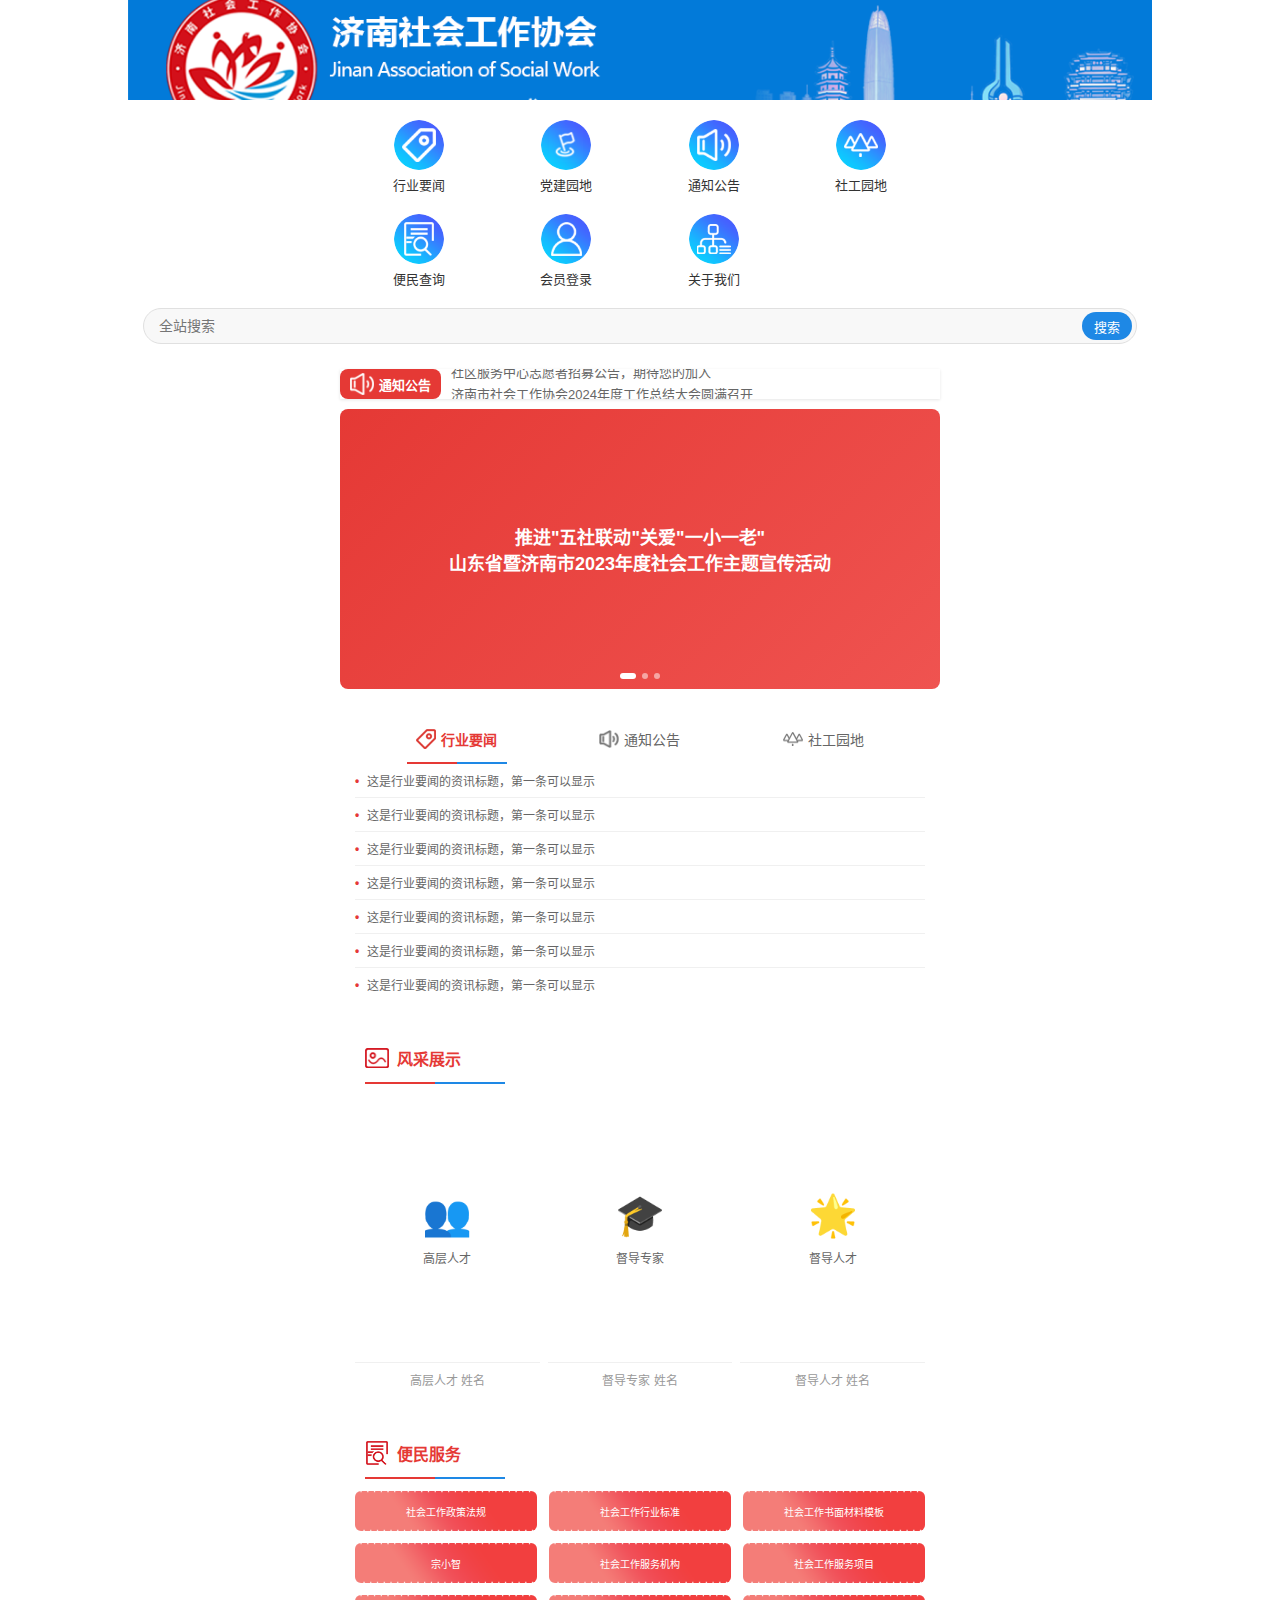
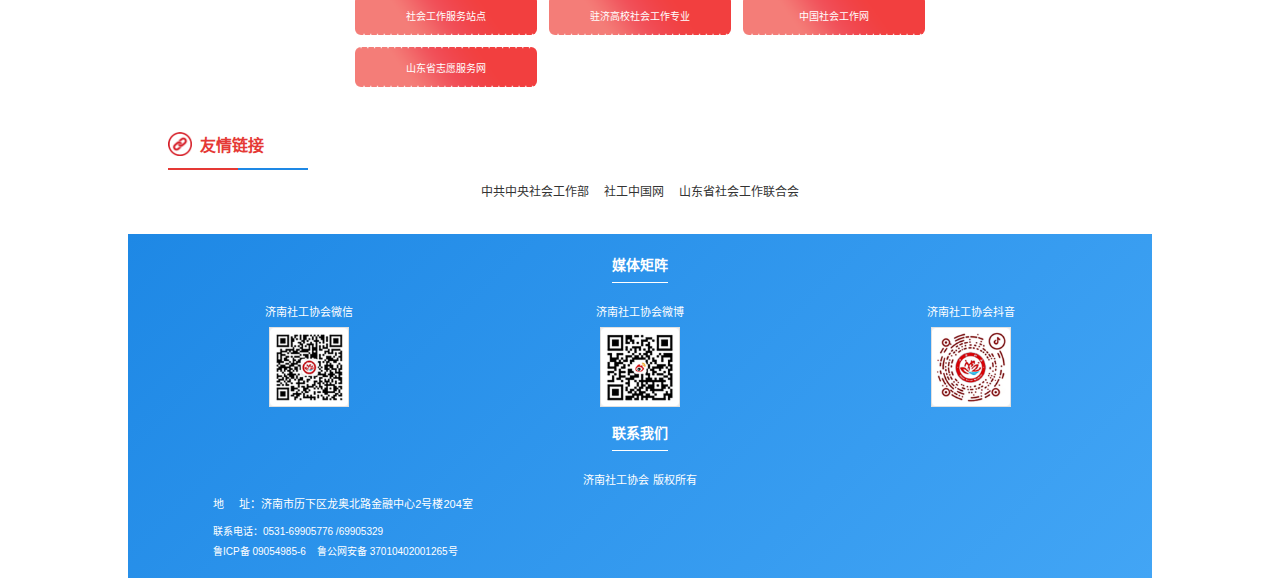
<file: Desktop/demo.html>
<!DOCTYPE html>
<html lang="zh-CN">
<head>
    <meta charset="UTF-8">
    <meta name="viewport" content="width=device-width, initial-scale=1.0, maximum-scale=1.0, user-scalable=no">
    <title>济南社会工作协会</title>
    <style>
        * {
            margin: 0;
            padding: 0;
            box-sizing: border-box;
        }

        body {
            font-family: -apple-system, BlinkMacSystemFont, "Segoe UI", "PingFang SC", "Hiragino Sans GB", "Microsoft YaHei", sans-serif;
            background: #f5f5f5;
            min-height: 100vh;
        }

        /* Header */
        .header {
            background: linear-gradient(135deg, #1e88e5 0%, #42a5f5 100%);
            color: white;
            padding: 0;
            position: relative;
            overflow: hidden;
            height: 100px;
        }

        .header-image {
            width: 100%;
            height: 100%;
            object-fit: cover;
            display: block;
        }

        .header-content {
            position: relative;
            padding: 0 15px;
            display: none;
            align-items: center;
        }

        .logo {
            width: 50px;
            height: 50px;
            background: white;
            border-radius: 50%;
            display: flex;
            align-items: center;
            justify-content: center;
            margin-right: 12px;
            font-size: 20px;
            color: #e53935;
            font-weight: bold;
            flex-shrink: 0;
        }

        .header-text h1 {
            font-size: 18px;
            font-weight: 600;
            margin-bottom: 3px;
        }

        .header-text p {
            font-size: 12px;
            opacity: 0.9;
        }

        /* Function Grid */
        .function-grid {
            background: white;
            padding: 20px 15px;
            display: grid;
            grid-template-columns: repeat(4, 1fr);
            gap: 15px;
        }

        .function-item {
            text-align: center;
            cursor: pointer;
            transition: transform 0.2s;
        }

        .function-item:active {
            transform: scale(0.95);
        }

        .function-icon {
            width: 50px;
            height: 50px;
            margin: 0 auto 5px;
            border-radius: 50%;
            display: flex;
            align-items: center;
            justify-content: center;
            font-size: 24px;
            color: white;
            overflow: hidden;
            background: url('移动端需要的图片/图标背景.png') no-repeat center;
            background-size: cover;
            padding: 8px;
        }

        .function-icon img {
            width: 100%;
            height: 100%;
            object-fit: contain;
            filter: brightness(0) invert(1);
        }

        .function-item span {
            display: block;
            font-size: 13px;
            color: #333;
        }

        /* Search Bar */
        .search-container {
            padding: 0 15px 15px;
            background: white;
        }

        .search-box {
            position: relative;
        }

        .search-box input {
            width: 100%;
            height: 36px;
            border: 1px solid #e0e0e0;
            border-radius: 18px;
            padding: 0 60px 0 15px;
            font-size: 14px;
            background: #f8f8f8;
        }

        .search-box button {
            position: absolute;
            right: 5px;
            top: 50%;
            transform: translateY(-50%);
            width: 50px;
            height: 28px;
            border: none;
            background: #1e88e5;
            color: white;
            border-radius: 14px;
            font-size: 13px;
            cursor: pointer;
        }

        /* Notice Bar */
        .notice-bar {
            margin: 10px 15px;
            display: flex;
            align-items: stretch;
            height: 30px;
            box-shadow: 0 1px 3px rgba(0,0,0,0.1);
        }

        .notice-header {
            background: #e53935;
            padding: 0 10px;
            display: flex;
            align-items: center;
            flex-shrink: 0;
            border-radius: 8px !important;
            box-sizing: border-box;
        }

        .notice-icon {
            width: 24px;
            height: 24px;
            display: flex;
            align-items: center;
            justify-content: center;
            margin-right: 5px;
            flex-shrink: 0;
        }

        .notice-icon img {
            width: 100%;
            height: 100%;
            object-fit: contain;
            filter: brightness(0) invert(1);
        }

        .notice-title {
            font-size: 13px;
            font-weight: 600;
            color: white;
            white-space: nowrap;
        }

        .notice-content {
            flex: 1;
            overflow: hidden;
            position: relative;
            padding: 0 10px;
            background: white;
            display: flex;
            align-items: center;
            box-sizing: border-box;
            border-radius: 0 8px 8px 0;
        }

        .notice-scroll {
            animation: scroll-continuous 15s linear infinite;
            width: 100%;
            display: flex;
            flex-direction: column;
        }

        .notice-item {
            font-size: 13px;
            color: #666;
            line-height: 22px;
            height: 22px;
            overflow: hidden;
            text-overflow: ellipsis;
            white-space: nowrap;
            flex-shrink: 0;
        }

        @keyframes scroll-continuous {
            0% {
                transform: translateY(0);
            }
            100% {
                transform: translateY(-50%);
            }
        }

        /* Carousel */
        .carousel-container {
            margin: 0 15px 15px;
            background: white;
            border-radius: 8px;
            overflow: hidden;
            position: relative;
            height: 180px;
        }

        .carousel-wrapper {
            display: flex;
            transition: transform 0.5s ease;
            height: 100%;
        }

        .carousel-slide {
            min-width: 100%;
            height: 100%;
            display: flex;
            align-items: center;
            justify-content: center;
            background-size: cover;
            background-position: center;
        }

        .carousel-slide:nth-child(1) {
            background: linear-gradient(135deg, #e53935 0%, #ef5350 100%);
            color: white;
            font-size: 18px;
            font-weight: bold;
            text-align: center;
            padding: 20px;
        }

        .carousel-slide:nth-child(2) {
            background: linear-gradient(135deg, #43a047 0%, #66bb6a 100%);
            color: white;
            font-size: 18px;
            font-weight: bold;
        }

        .carousel-slide:nth-child(3) {
            background: linear-gradient(135deg, #1e88e5 0%, #42a5f5 100%);
            color: white;
            font-size: 18px;
            font-weight: bold;
        }

        .carousel-dots {
            position: absolute;
            bottom: 10px;
            left: 50%;
            transform: translateX(-50%);
            display: flex;
            gap: 6px;
            z-index: 10;
        }

        .carousel-dot {
            width: 6px;
            height: 6px;
            border-radius: 50%;
            background: rgba(255, 255, 255, 0.5);
            cursor: pointer;
            transition: all 0.3s;
        }

        .carousel-dot.active {
            background: white;
            width: 16px;
            border-radius: 3px;
        }

        /* Section with Tabs */
        .section {
            margin: 0 15px 15px;
            background: white;
            border-radius: 8px;
            padding: 15px;
        }

        .tabs-header {
            display: grid;
            grid-template-columns: repeat(3, 1fr);
            border-bottom: none;
            margin-bottom: 0;
            padding: 0 10px;
        }

        .tab-item {
            padding: 10px 0 0;
            cursor: pointer;
            position: relative;
            transition: all 0.3s;
            display: flex;
            flex-direction: column;
            align-items: center;
            justify-content: flex-start;
            gap: 5px;
        }

        .tab-item-content {
            display: flex;
            align-items: center;
            gap: 5px;
        }

        .tab-icon {
            font-size: 16px;
            width: 20px;
            height: 20px;
            display: flex;
            align-items: center;
            justify-content: center;
            flex-shrink: 0;
        }

        .tab-icon img {
            width: 100%;
            height: 100%;
            object-fit: contain;
            transition: filter 0.3s;
        }

        .tab-title {
            font-size: 14px;
            font-weight: 500;
            color: #666;
            white-space: nowrap;
        }

        .tab-item.active .tab-icon img {
            filter: brightness(0) saturate(100%) invert(27%) sepia(98%) saturate(3011%) hue-rotate(346deg) brightness(91%) contrast(88%);
        }

        .tab-item.active .tab-title {
            color: #e53935;
            font-weight: 600;
        }

        .tab-divider {
            height: 2px;
            background: linear-gradient(to right, #e53935 50%, #1e88e5 50%);
            margin: 8px auto 0;
            width: fit-content;
            min-width: 100px;
        }

        .tab-item.active .tab-divider {
            display: block;
        }

        .tab-item .tab-divider {
            display: none;
        }

        .tab-content {
            display: none;
        }

        .tab-content.active {
            display: block;
        }

        .news-list {
            list-style: none;
        }

        .news-item {
            padding: 8px 0;
            border-bottom: 1px solid #f0f0f0;
            font-size: 12px;
            color: #666;
            display: flex;
            align-items: center;
        }

        .news-item:last-child {
            border-bottom: none;
        }

        .news-item::before {
            content: '•';
            color: #e53935;
            margin-right: 8px;
            font-weight: bold;
        }

        .news-text {
            flex: 1;
            overflow: hidden;
            text-overflow: ellipsis;
            white-space: nowrap;
        }

        /* Gallery Section */
        .gallery-section {
            margin: 0 15px 15px;
            background: white;
            border-radius: 8px;
            padding: 15px;
        }

        .section-header {
            display: inline-flex;
            align-items: center;
            margin-bottom: 0;
            margin-left: 10px;
        }

        .section-icon {
            width: 24px;
            height: 24px;
            background: transparent;
            border-radius: 4px;
            display: flex;
            align-items: center;
            justify-content: center;
            margin-right: 8px;
        }

        .section-icon img {
            width: 100%;
            height: 100%;
            object-fit: contain;
        }

        .section-title {
            font-size: 16px;
            font-weight: 600;
            color: #e53935;
        }

        .section-divider {
            height: 2px;
            background: linear-gradient(to right, #e53935 50%, #1e88e5 50%);
            margin: 8px 10px 12px;
            width: fit-content;
            min-width: 140px;
        }

        .gallery-carousel {
            position: relative;
            height: 90px;
            overflow: hidden;
            border-radius: 0;
            margin-top: 12px;
        }

        .gallery-wrapper {
            display: flex;
            transition: transform 0.5s ease;
            height: 100%;
        }

        .gallery-slide {
            min-width: 100%;
            height: 100%;
            position: relative;
            background: white;
            display: grid;
            grid-template-columns: repeat(3, 1fr);
            gap: 8px;
            padding: 0;
        }

        .gallery-item {
            position: relative;
            background: #fff;
            border-radius: 0;
            overflow: hidden;
            display: flex;
            flex-direction: column;
        }

        .gallery-slide img {
            width: 100%;
            height: 100%;
            object-fit: cover;
        }

        .gallery-content {
            width: 100%;
            flex: 1;
            display: flex;
            align-items: center;
            justify-content: center;
            background: white;
            position: relative;
            overflow: hidden;
        }

        .gallery-content img {
            width: 100%;
            height: 100%;
            object-fit: cover;
        }

        .gallery-caption {
            position: relative;
            text-align: center;
            color: #999;
            padding: 8px 5px;
            font-size: 12px;
            background: white;
            width: 100%;
            border-top: 1px solid #f0f0f0;
        }

        /* Services Section */
        .services-section {
            margin: 0 15px 15px;
            background: white;
            border-radius: 8px;
            padding: 15px;
        }

        .services-grid {
            display: grid;
            grid-template-columns: repeat(3, 1fr);
            gap: 12px;
            margin-top: 12px;
        }

        .service-item {
            background: url('移动端需要的图片/便民服务背景.png') no-repeat center;
            background-size: cover;
            color: white;
            padding: 8px 3px;
            border-radius: 6px;
            text-align: center;
            font-size: 10px;
            cursor: pointer;
            transition: transform 0.2s;
            min-height: 40px;
            display: flex;
            align-items: center;
            justify-content: center;
            white-space: nowrap;
            overflow: hidden;
        }

        .service-item:active {
            transform: scale(0.95);
        }

        /* Links Section */
        .links-section {
            margin: 0 15px 15px;
            background: white;
            border-radius: 8px;
            padding: 15px;
        }

        .links-list {
            display: flex;
            flex-direction: row;
            gap: 15px;
            margin-top: 12px;
            padding: 0 10px;
            justify-content: center;
        }

        .links-list a {
            display: flex;
            align-items: center;
            text-decoration: none;
            color: #333;
            font-size: 12px;
            white-space: nowrap;
        }

        /* Footer */
        .footer {
            background: linear-gradient(135deg, #1e88e5 0%, #42a5f5 100%);
            padding: 20px 15px;
            margin-top: 20px;
            color: white;
        }

        .footer-title {
            font-size: 14px;
            font-weight: 600;
            color: white;
            margin-bottom: 5px;
            padding-bottom: 8px;
            border-bottom: 1px solid white;
            text-align: center;
            display: inline-block;
            width: auto;
        }

        .footer-title-wrapper {
            text-align: center;
        }

        .qr-section {
            display: flex;
            justify-content: space-around;
            margin-bottom: 15px;
            margin-top: 15px;
        }

        .qr-item {
            text-align: center;
            flex: 1;
            display: flex;
            flex-direction: column;
        }

        .qr-label {
            font-size: 11px;
            color: white;
            margin-bottom: 8px;
            order: -1;
        }

        .qr-code {
            width: 80px;
            height: 80px;
            background: #f0f0f0;
            border: 1px solid #e0e0e0;
            margin: 0 auto;
            display: flex;
            align-items: center;
            justify-content: center;
            font-size: 10px;
            color: #999;
            overflow: hidden;
        }

        .qr-code img {
            width: 100%;
            height: 100%;
            object-fit: cover;
        }

        .footer-info {
            padding: 0 15px;
            text-align: center;
        }

        .footer-contact-title {
            font-size: 14px;
            font-weight: 600;
            color: white;
            margin-bottom: 10px;
            padding-bottom: 8px;
            border-bottom: 1px solid white;
            text-align: center;
            display: inline-block;
            width: auto;
        }

        .footer-copyright {
            font-size: 11px;
            color: white;
            margin-top: 10px;
            text-align: center;
        }
        .footer-contact-info {
            margin-left: 55px;
        }

        .footer-address {
            font-size: 11px;
            color: white;
            line-height: 1.8;
            margin-top: 8px;
            text-align: left;
        }

        .footer-contact {
            display: flex;
            flex-direction: column;
            gap: 5px;
            margin-top: 8px;
            font-size: 10px;
            color: white;
            align-items: flex-start;
        }

        .footer-contact div {
            white-space: nowrap;
        }

        /* Responsive Design */
        @media (min-width: 768px) {
            .header-text h1 {
                font-size: 20px;
            }

            .function-grid {
                grid-template-columns: repeat(4, 1fr);
                gap: 20px;
                max-width: 600px;
                margin: 0 auto;
            }

            .carousel-container {
                height: 220px;
            }

            .gallery-carousel {
                height: 250px;
            }

            .section, .gallery-section, .services-section {
                max-width: 600px;
                margin-left: auto;
                margin-right: auto;
                margin-bottom: 15px;
            }

            .notice-bar {
                max-width: 600px;
                margin-left: auto;
                margin-right: auto;
            }
        }

        @media (min-width: 1024px) {
            body {
                max-width: 1024px;
                margin: 0 auto;
                background: white;
            }

            .carousel-container {
                height: 280px;
                max-width: 600px;
                margin-left: auto;
                margin-right: auto;
                margin-bottom: 15px;
            }

            .gallery-carousel {
                height: 300px;
            }
        }

        /* Touch interaction */
        .carousel-container, .gallery-carousel {
            touch-action: pan-y;
        }
    </style>
</head>
<body>
<!-- Header -->
<div class="header">
    <img src="移动端需要的图片/移动端头部图片.png" alt="济南社会工作协会" class="header-image">
</div>

<!-- Function Grid -->
<div class="function-grid">
    <div class="function-item">
        <div class="function-icon">
            <img src="./移动端需要的图片/行业要闻.png" alt="行业要闻">
        </div>
        <span>行业要闻</span>
    </div>
    <div class="function-item">
        <div class="function-icon">
            <img src="移动端需要的图片/党建园地png.png" alt="党建园地">
        </div>
        <span>党建园地</span>
    </div>
    <div class="function-item">
        <div class="function-icon">
            <img src="移动端需要的图片/通知公告.png" alt="通知公告">
        </div>
        <span>通知公告</span>
    </div>
    <div class="function-item">
        <div class="function-icon">
            <img src="移动端需要的图片/社工园地.png" alt="社工园地">
        </div>
        <span>社工园地</span>
    </div>
    <div class="function-item">
        <div class="function-icon">
            <img src="移动端需要的图片/便民查询.png" alt="便民查询">
        </div>
        <span>便民查询</span>
    </div>
    <div class="function-item">
        <div class="function-icon">
            <img src="移动端需要的图片/会员登录png.png" alt="会员登录">
        </div>
        <span>会员登录</span>
    </div>
    <div class="function-item">
        <div class="function-icon">
            <img src="移动端需要的图片/关于我们.png" alt="关于我们">
        </div>
        <span>关于我们</span>
    </div>
</div>

<!-- Search Bar -->
<div class="search-container">
    <div class="search-box">
        <input type="text" placeholder="全站搜索">
        <button>搜索</button>
    </div>
</div>

<!-- Notice Bar -->
<div class="notice-bar">
    <div class="notice-header">
        <div class="notice-icon">
            <img src="移动端需要的图片/通知公告.png" alt="通知公告">
        </div>
        <span class="notice-title">通知公告</span>
    </div>
    <div class="notice-content">
        <div class="notice-scroll">
            <div class="notice-item">济南市社会工作协会2024年度工作总结大会圆满召开</div>
            <div class="notice-item">关于开展社会工作专业人才培训的通知</div>
            <div class="notice-item">济南市优秀社工评选活动正式启动，欢迎报名参与</div>
            <div class="notice-item">社区服务中心志愿者招募公告，期待您的加入</div>
            <div class="notice-item">济南市社会工作协会2024年度工作总结大会圆满召开</div>
            <div class="notice-item">关于开展社会工作专业人才培训的通知</div>
            <div class="notice-item">济南市优秀社工评选活动正式启动，欢迎报名参与</div>
            <div class="notice-item">社区服务中心志愿者招募公告，期待您的加入</div>
        </div>
    </div>
</div>

<!-- Main Carousel -->
<div class="carousel-container" id="mainCarousel">
    <div class="carousel-wrapper">
        <div class="carousel-slide">
            推进"五社联动"关爱"一小一老"<br>
            山东省暨济南市2023年度社会工作主题宣传活动
        </div>
        <div class="carousel-slide">
            社会工作专业服务
        </div>
        <div class="carousel-slide">
            关爱社区发展
        </div>
    </div>
    <div class="carousel-dots">
        <span class="carousel-dot active"></span>
        <span class="carousel-dot"></span>
        <span class="carousel-dot"></span>
    </div>
</div>

<!-- Tabbed News Section -->
<div class="section">
    <div class="tabs-header">
        <div class="tab-item active" data-tab="industry">
            <div class="tab-item-content">
                    <span class="tab-icon">
                        <img src="移动端需要的图片/灰色行业要闻.png" alt="">
                    </span>
                <span class="tab-title">行业要闻</span>
            </div>
            <div class="tab-divider"></div>
        </div>
        <div class="tab-item" data-tab="notice">
            <div class="tab-item-content">
                    <span class="tab-icon">
                        <img src="移动端需要的图片/灰色通知公告.png" alt="">
                    </span>
                <span class="tab-title">通知公告</span>
            </div>
            <div class="tab-divider"></div>
        </div>
        <div class="tab-item" data-tab="community">
            <div class="tab-item-content">
                    <span class="tab-icon">
                        <img src="移动端需要的图片/灰色社工园地png.png" alt="">
                    </span>
                <span class="tab-title">社工园地</span>
            </div>
            <div class="tab-divider"></div>
        </div>
    </div>

    <!-- 行业要闻 -->
    <div class="tab-content active" id="industry">
        <ul class="news-list">
            <li class="news-item">
                <span class="news-text">这是行业要闻的资讯标题，第一条可以显示</span>
            </li>
            <li class="news-item">
                <span class="news-text">这是行业要闻的资讯标题，第一条可以显示</span>
            </li>
            <li class="news-item">
                <span class="news-text">这是行业要闻的资讯标题，第一条可以显示</span>
            </li>
            <li class="news-item">
                <span class="news-text">这是行业要闻的资讯标题，第一条可以显示</span>
            </li>
            <li class="news-item">
                <span class="news-text">这是行业要闻的资讯标题，第一条可以显示</span>
            </li>
            <li class="news-item">
                <span class="news-text">这是行业要闻的资讯标题，第一条可以显示</span>
            </li>
            <li class="news-item">
                <span class="news-text">这是行业要闻的资讯标题，第一条可以显示</span>
            </li>
        </ul>
    </div>

    <!-- 通知公告 -->
    <div class="tab-content" id="notice">
        <ul class="news-list">
            <li class="news-item">
                <span class="news-text">这是通知公告的内容，第一条可以显示</span>
            </li>
            <li class="news-item">
                <span class="news-text">这是通知公告的内容，第一条可以显示</span>
            </li>
            <li class="news-item">
                <span class="news-text">这是通知公告的内容，第一条可以显示</span>
            </li>
            <li class="news-item">
                <span class="news-text">这是通知公告的内容，第一条可以显示</span>
            </li>
            <li class="news-item">
                <span class="news-text">这是通知公告的内容，第一条可以显示</span>
            </li>
            <li class="news-item">
                <span class="news-text">这是通知公告的内容，第一条可以显示</span>
            </li>
            <li class="news-item">
                <span class="news-text">这是通知公告的内容，第一条可以显示</span>
            </li>
        </ul>
    </div>

    <!-- 社工园地 -->
    <div class="tab-content" id="community">
        <ul class="news-list">
            <li class="news-item">
                <span class="news-text">这是社工园地的内容，第一条可以显示</span>
            </li>
            <li class="news-item">
                <span class="news-text">这是社工园地的内容，第一条可以显示</span>
            </li>
            <li class="news-item">
                <span class="news-text">这是社工园地的内容，第一条可以显示</span>
            </li>
            <li class="news-item">
                <span class="news-text">这是社工园地的内容，第一条可以显示</span>
            </li>
            <li class="news-item">
                <span class="news-text">这是社工园地的内容，第一条可以显示</span>
            </li>
            <li class="news-item">
                <span class="news-text">这是社工园地的内容，第一条可以显示</span>
            </li>
            <li class="news-item">
                <span class="news-text">这是社工园地的内容，第一条可以显示</span>
            </li>
        </ul>
    </div>
</div>

<!-- Gallery -->
<div class="gallery-section">
    <div class="section-header">
        <div class="section-icon">
            <img src="移动端需要的图片/风采展示.png" alt="风采展示">
        </div>
        <span class="section-title">风采展示</span>
    </div>
    <div class="section-divider"></div>
    <div class="gallery-carousel" id="galleryCarousel">
        <div class="gallery-wrapper">
            <div class="gallery-slide">
                <div class="gallery-item">
                    <div class="gallery-content">
                        <div style="text-align:center;">
                            <div style="font-size:40px;margin-bottom:10px;">👥</div>
                            <div style="font-size:12px;color:#666;">高层人才</div>
                        </div>
                    </div>
                    <div class="gallery-caption">高层人才 姓名</div>
                </div>
                <div class="gallery-item">
                    <div class="gallery-content">
                        <div style="text-align:center;">
                            <div style="font-size:40px;margin-bottom:10px;">🎓</div>
                            <div style="font-size:12px;color:#666;">督导专家</div>
                        </div>
                    </div>
                    <div class="gallery-caption">督导专家 姓名</div>
                </div>
                <div class="gallery-item">
                    <div class="gallery-content">
                        <div style="text-align:center;">
                            <div style="font-size:40px;margin-bottom:10px;">🌟</div>
                            <div style="font-size:12px;color:#666;">督导人才</div>
                        </div>
                    </div>
                    <div class="gallery-caption">督导人才 姓名</div>
                </div>
            </div>
            <div class="gallery-slide">
                <div class="gallery-item">
                    <div class="gallery-content">
                        <div style="text-align:center;">
                            <div style="font-size:40px;margin-bottom:10px;">💼</div>
                            <div style="font-size:12px;color:#666;">专业人才</div>
                        </div>
                    </div>
                    <div class="gallery-caption">专业人才 姓名</div>
                </div>
                <div class="gallery-item">
                    <div class="gallery-content">
                        <div style="text-align:center;">
                            <div style="font-size:40px;margin-bottom:10px;">🏆</div>
                            <div style="font-size:12px;color:#666;">优秀社工</div>
                        </div>
                    </div>
                    <div class="gallery-caption">优秀社工 姓名</div>
                </div>
                <div class="gallery-item">
                    <div class="gallery-content">
                        <div style="text-align:center;">
                            <div style="font-size:40px;margin-bottom:10px;">📚</div>
                            <div style="font-size:12px;color:#666;">资深导师</div>
                        </div>
                    </div>
                    <div class="gallery-caption">资深导师 姓名</div>
                </div>
            </div>
            <div class="gallery-slide">
                <div class="gallery-item">
                    <div class="gallery-content">
                        <div style="text-align:center;">
                            <div style="font-size:40px;margin-bottom:10px;">🎯</div>
                            <div style="font-size:12px;color:#666;">项目负责人</div>
                        </div>
                    </div>
                    <div class="gallery-caption">项目负责人 姓名</div>
                </div>
                <div class="gallery-item">
                    <div class="gallery-content">
                        <div style="text-align:center;">
                            <div style="font-size:40px;margin-bottom:10px;">🌐</div>
                            <div style="font-size:12px;color:#666;">社区服务</div>
                        </div>
                    </div>
                    <div class="gallery-caption">社区服务 姓名</div>
                </div>
                <div class="gallery-item">
                    <div class="gallery-content">
                        <div style="text-align:center;">
                            <div style="font-size:40px;margin-bottom:10px;">✨</div>
                            <div style="font-size:12px;color:#666;">杰出贡献</div>
                        </div>
                    </div>
                    <div class="gallery-caption">杰出贡献 姓名</div>
                </div>
            </div>
        </div>
    </div>
</div>

<!-- Services -->
<div class="services-section">
    <div class="section-header">
        <div class="section-icon">
            <img src="移动端需要的图片/便民服务.png" alt="便民服务">
        </div>
        <span class="section-title">便民服务</span>
    </div>
    <div class="section-divider"></div>
    <div class="services-grid">
        <div class="service-item">社会工作政策法规</div>
        <div class="service-item">社会工作行业标准</div>
        <div class="service-item">社会工作书面材料模板</div>
        <div class="service-item">宗小智</div>
        <div class="service-item">社会工作服务机构</div>
        <div class="service-item">社会工作服务项目</div>
        <div class="service-item">社会工作服务站点</div>
        <div class="service-item">驻济高校社会工作专业</div>
        <div class="service-item">中国社会工作网</div>
        <div class="service-item">山东省志愿服务网</div>
    </div>
</div>

<!-- Links -->
<div class="links-section">
    <div class="section-header">
        <div class="section-icon">
            <img src="移动端需要的图片/友情链接.png" alt="友情链接">
        </div>
        <span class="section-title">友情链接</span>
    </div>
    <div class="section-divider"></div>
    <div class="links-list">
        <a href="#">中共中央社会工作部</a>
        <a href="#">社工中国网</a>
        <a href="#">山东省社会工作联合会</a>
    </div>
</div>

<!-- Footer -->
<div class="footer">
    <div class="footer-title-wrapper">
        <div class="footer-title">媒体矩阵</div>
    </div>
    <div class="qr-section">
        <div class="qr-item">
            <div class="qr-label">济南社工协会微信</div>
            <div class="qr-code">
                <img src="移动端需要的图片/二维码/微信公众号二维码.png" alt="微信公众号">
            </div>
        </div>
        <div class="qr-item">
            <div class="qr-label">济南社工协会微博</div>
            <div class="qr-code">
                <img src="移动端需要的图片/二维码/新浪微博二维码.png" alt="新浪微博">
            </div>
        </div>
        <div class="qr-item">
            <div class="qr-label">济南社工协会抖音</div>
            <div class="qr-code">
                <img src="移动端需要的图片/二维码/抖音二维码.png" alt="抖音">
            </div>
        </div>
    </div>

    <div class="footer-info">
        <div class="footer-title-wrapper">
            <div class="footer-contact-title">联系我们</div>
        </div>
        <div class="footer-copyright">济南社工协会 版权所有</div>
        <div class="footer-contact-info">
            <div class="footer-address">地&nbsp;&nbsp;&nbsp;&nbsp;&nbsp;址：济南市历下区龙奥北路金融中心2号楼204室</div>
            <div class="footer-contact">
                <div>联系电话：0531-69905776 /69905329</div>
                <div>鲁ICP备 09054985-6&nbsp;&nbsp;&nbsp;&nbsp;鲁公网安备 37010402001265号</div>
            </div>
        </div>
    </div>
</div>

<script>
    // Tab Switching
    const tabItems = document.querySelectorAll('.tab-item');
    const tabContents = document.querySelectorAll('.tab-content');

    tabItems.forEach(tab => {
        tab.addEventListener('click', () => {
            const targetTab = tab.getAttribute('data-tab');

            // Remove active class from all tabs and contents
            tabItems.forEach(t => t.classList.remove('active'));
            tabContents.forEach(c => c.classList.remove('active'));

            // Add active class to clicked tab and corresponding content
            tab.classList.add('active');
            document.getElementById(targetTab).classList.add('active');
        });
    });

    // Main Carousel
    let mainCarouselIndex = 0;
    const mainSlides = document.querySelectorAll('#mainCarousel .carousel-slide');
    const mainDots = document.querySelectorAll('#mainCarousel .carousel-dot');
    const mainWrapper = document.querySelector('#mainCarousel .carousel-wrapper');
    let mainAutoPlay;

    function showMainSlide(index) {
        mainCarouselIndex = index;
        mainWrapper.style.transform = `translateX(-${index * 100}%)`;
        mainDots.forEach(dot => dot.classList.remove('active'));
        mainDots[index].classList.add('active');
    }

    function nextMainSlide() {
        mainCarouselIndex = (mainCarouselIndex + 1) % mainSlides.length;
        showMainSlide(mainCarouselIndex);
    }

    function startMainAutoPlay() {
        mainAutoPlay = setInterval(nextMainSlide, 5000);
    }

    function stopMainAutoPlay() {
        clearInterval(mainAutoPlay);
    }

    // Dot clicks
    mainDots.forEach((dot, index) => {
        dot.addEventListener('click', () => {
            stopMainAutoPlay();
            showMainSlide(index);
            startMainAutoPlay();
        });
    });

    // Touch support for main carousel
    let mainStartX = 0;
    let mainEndX = 0;

    document.getElementById('mainCarousel').addEventListener('touchstart', (e) => {
        mainStartX = e.touches[0].clientX;
        stopMainAutoPlay();
    });

    document.getElementById('mainCarousel').addEventListener('touchmove', (e) => {
        mainEndX = e.touches[0].clientX;
    });

    document.getElementById('mainCarousel').addEventListener('touchend', () => {
        const diff = mainStartX - mainEndX;
        if (Math.abs(diff) > 50) {
            if (diff > 0) {
                mainCarouselIndex = (mainCarouselIndex + 1) % mainSlides.length;
            } else {
                mainCarouselIndex = (mainCarouselIndex - 1 + mainSlides.length) % mainSlides.length;
            }
            showMainSlide(mainCarouselIndex);
        }
        startMainAutoPlay();
    });

    // Gallery Carousel
    let galleryIndex = 0;
    const gallerySlides = document.querySelectorAll('#galleryCarousel .gallery-slide');
    const galleryWrapper = document.querySelector('#galleryCarousel .gallery-wrapper');
    let galleryAutoPlay;

    function showGallerySlide(index) {
        galleryIndex = index;
        galleryWrapper.style.transform = `translateX(-${index * 100}%)`;
    }

    function nextGallerySlide() {
        galleryIndex = (galleryIndex + 1) % gallerySlides.length;
        showGallerySlide(galleryIndex);
    }

    function startGalleryAutoPlay() {
        galleryAutoPlay = setInterval(nextGallerySlide, 4000);
    }

    function stopGalleryAutoPlay() {
        clearInterval(galleryAutoPlay);
    }

    // Touch support for gallery
    let galleryStartX = 0;
    let galleryEndX = 0;

    document.getElementById('galleryCarousel').addEventListener('touchstart', (e) => {
        galleryStartX = e.touches[0].clientX;
        stopGalleryAutoPlay();
    });

    document.getElementById('galleryCarousel').addEventListener('touchmove', (e) => {
        galleryEndX = e.touches[0].clientX;
    });

    document.getElementById('galleryCarousel').addEventListener('touchend', () => {
        const diff = galleryStartX - galleryEndX;
        if (Math.abs(diff) > 50) {
            if (diff > 0) {
                galleryIndex = (galleryIndex + 1) % gallerySlides.length;
            } else {
                galleryIndex = (galleryIndex - 1 + gallerySlides.length) % gallerySlides.length;
            }
            showGallerySlide(galleryIndex);
        }
        startGalleryAutoPlay();
    });

    // Start auto play
    startMainAutoPlay();
    startGalleryAutoPlay();

    // Pause on visibility change
    document.addEventListener('visibilitychange', () => {
        if (document.hidden) {
            stopMainAutoPlay();
            stopGalleryAutoPlay();
        } else {
            startMainAutoPlay();
            startGalleryAutoPlay();
        }
    });
</script>
</body>
</html>
</file>
